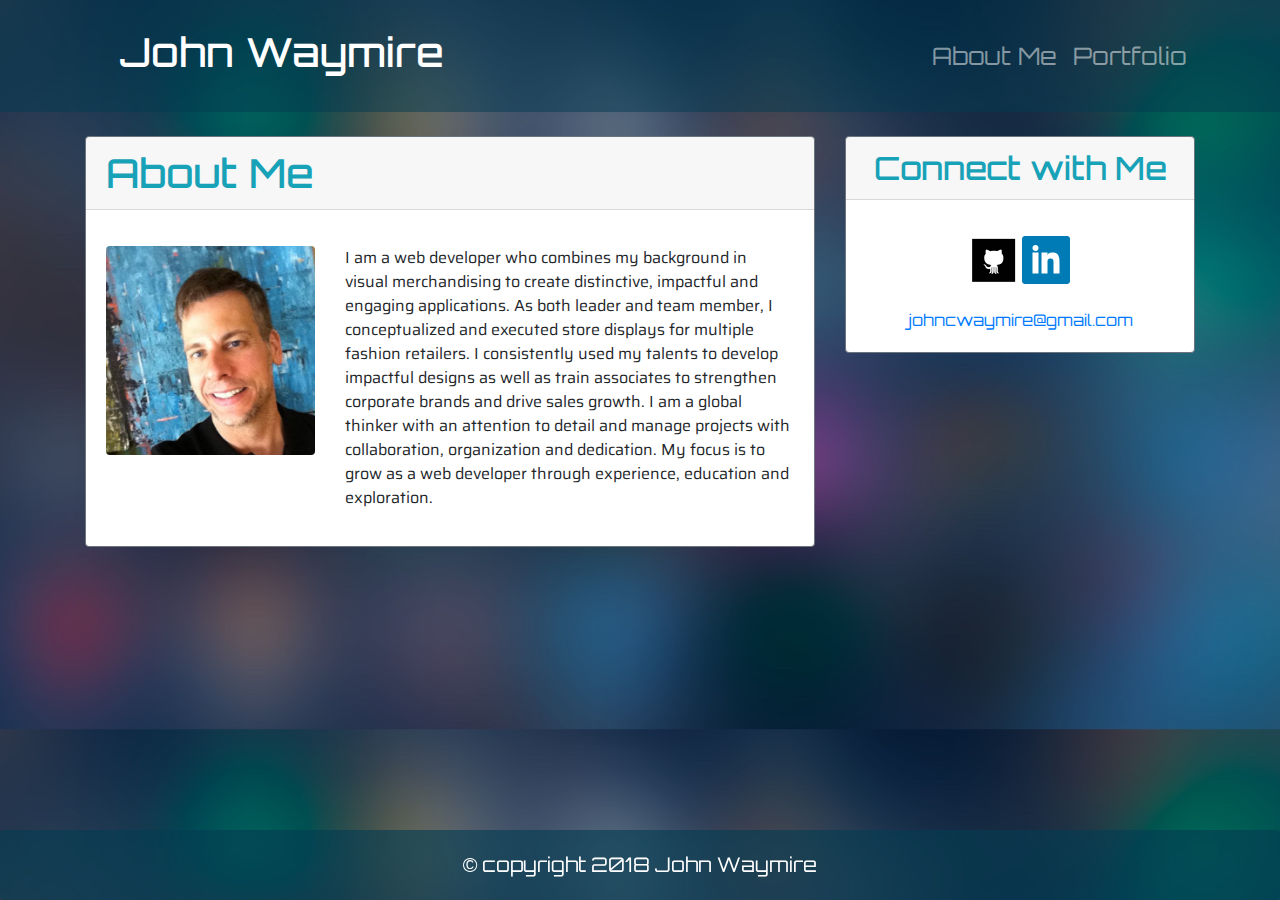
<file: index.html>
<!DOCTYPE html>
<html lang="en">

<head>
    <meta charset="UTF-8">
    <meta name="viewport" content="width=device-width, initial-scale=1.0">
    <meta http-equiv="X-UA-Compatible" content="ie=edge">
    <title>John C Waymire</title>
    <link rel="stylesheet" href="https://maxcdn.bootstrapcdn.com/bootstrap/4.0.0/css/bootstrap.min.css" />
    <link href="https://fonts.googleapis.com/css?family=Fredoka+One|Titan+One|Orbitron|Saira|Shrikhand" rel="stylesheet">
    <link rel="stylesheet" type="text/css" media="screen" href="assets/css/custom.css" />
</head>

<body>

    <nav class="navbar navbar-expand-lg navbar-dark" id="nav-bg">
        <div class="container">
            <div class="col-md-6">
                <h1 class="card-body rounded text-white" id="name">John Waymire</h1>
            </div>
            <button class="navbar-toggler" type="button" data-toggle="collapse" data-target="#navbarNavAltMarkup" aria-controls="navbarNavAltMarkup"
                aria-expanded="false" aria-label="Toggle navigation">
                <span class="navbar-toggler-icon"></span>
            </button>
            <div class="collapse navbar-collapse justify-content-end" id="navbarNavAltMarkup">
                <div class="navbar-nav">
                    <a class="nav-item nav-link" href="index.html">About Me</a>
                    <a class="nav-item nav-link" href="portfolio.html">Portfolio</a>
                    <!-- <a class="nav-item nav-link" href="contact.html">Contact</a> -->
                </div>
            </div>
        </div>
    </nav>
    <br>

    <div class="container">

        <div class="row">
            <div class="col-md-8">
                <div class="card border-secondary">
                    <h1 class="card-header text-info mb-3">About Me</h1>
                    <div class="card-body">
                        <div class="row">
                            <div class="col-md-4">
                                <img src="assets/images/profile-painting.JPG" class="img-fluid rounded float-left" alt="Responsive image" />
                            </div>
                            <div class="col-md-8">
                                <p>
                                    I am a web developer who combines my background in visual merchandising to create distinctive, impactful and engaging applications. As both leader and team member, I conceptualized and executed store displays for multiple fashion retailers. I consistently used my talents to develop impactful designs as well as train associates to strengthen corporate brands and drive sales growth. I am a global thinker with an attention to detail and manage projects with collaboration, organization and dedication. My focus is to grow as a web developer through experience, education and exploration. 
                                </p>
                            </div>
                        </div>

                    </div>
                </div>
            </div>
            <div class="col-md-4">
                <div class="card text-center border-secondary">
                    <h2 class="card-header text-info mb-3">Connect with Me</h2>
                    <div class="card-body">
                        <a class="links" href="https://github.com/gormenghastly" target="_blank">
                            <img src="assets/images/github48x48.png" alt="Github">
                        </a>
                        <a class="links" href="https://www.linkedin.com/in/johncwaymire/" target="_blank">
                            <img src="assets/images/linkedin48x48.png" alt="Linkedin">
                        </a>
                        <!-- <a class="links" href="https://stackoverflow.com/users/9107714/gormenghastly" target="_blank">
                            <img src="assets/images/stackoverflow48x48.png" alt="Stackoverflow">
                        </a> -->
                        <br>
                        <br>
                        <a href="mailto:johncwaymire@gmail.com">johncwaymire@gmail.com</a>
                    </div>
                </div>
            </div>
        </div>
    </div>
    <br>
    <div class="card fixed-bottom text-center text-white" id="footer">

        <footer class="card-body">&copy; copyright 2018 John Waymire</footer>
    </div>

    <script src="https://code.jquery.com/jquery-3.2.1.slim.min.js"></script>
    <script src="https://cdnjs.cloudflare.com/ajax/libs/popper.js/1.12.9/umd/popper.min.js"></script>
    <script src="https://maxcdn.bootstrapcdn.com/bootstrap/4.0.0/js/bootstrap.min.js"></script>

</body>

</html>
</file>
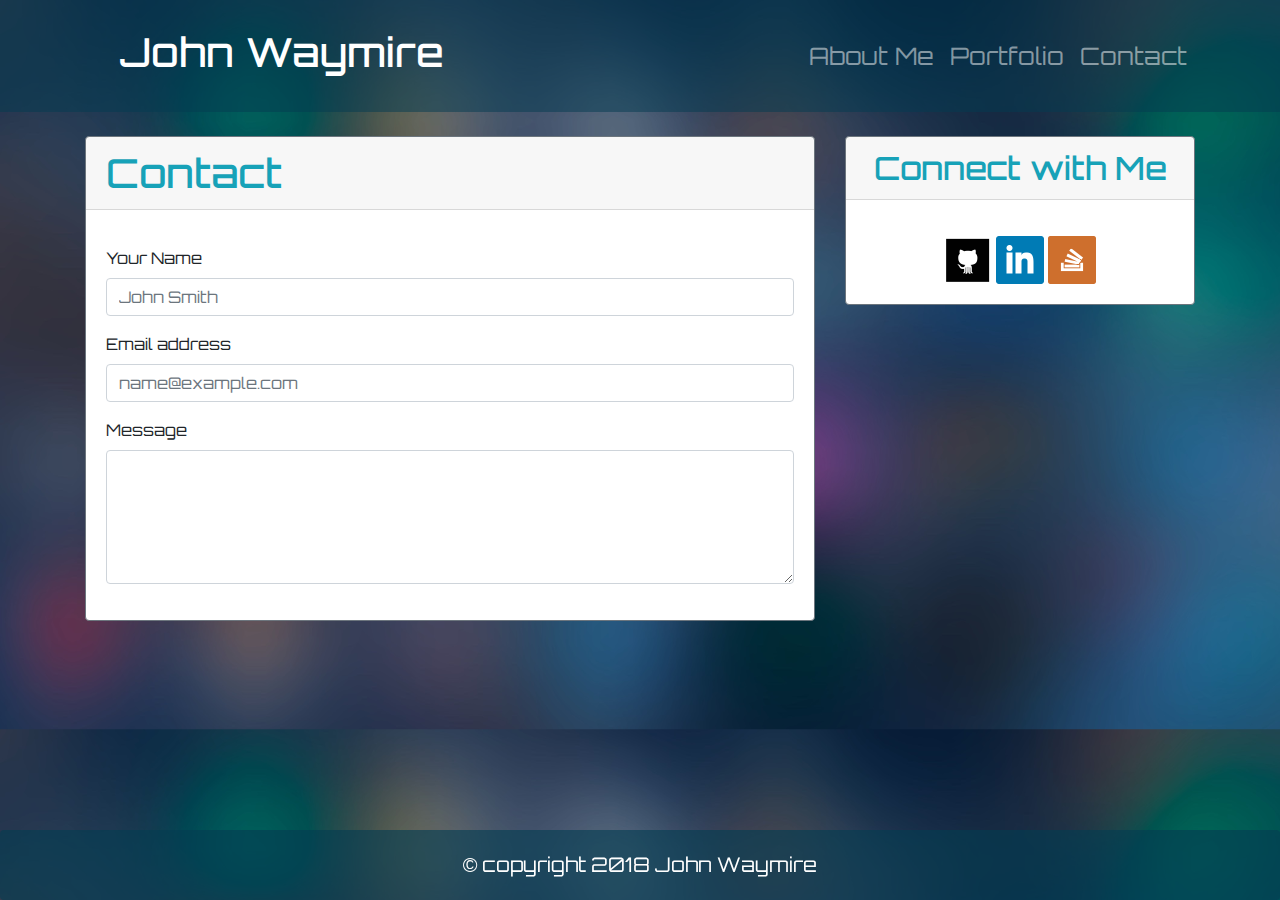
<file: contact.html>
<!DOCTYPE html>
<html lang="en">

<head>
    <meta charset="UTF-8">
    <meta name="viewport" content="width=device-width, initial-scale=1.0">
    <meta http-equiv="X-UA-Compatible" content="ie=edge">
    <title>Bootstrap-Portfolio</title>
    <link rel="stylesheet" href="https://maxcdn.bootstrapcdn.com/bootstrap/4.0.0/css/bootstrap.min.css" />
    <link href="https://fonts.googleapis.com/css?family=Fredoka+One|Titan+One|Orbitron|Saira" rel="stylesheet">
    <link rel="stylesheet" type="text/css" media="screen" href="assets/css/custom.css" />
</head>

<body>

    <nav class="navbar navbar-expand-lg navbar-dark" id="nav-bg">
        <div class="container">
            <div class="col-md-6">
                <h1 class="card-body rounded text-white" id="name">John Waymire</h1>
            </div>
            <button class="navbar-toggler" type="button" data-toggle="collapse" data-target="#navbarNavAltMarkup" aria-controls="navbarNavAltMarkup"
                aria-expanded="false" aria-label="Toggle navigation">
                <span class="navbar-toggler-icon"></span>
            </button>
            <div class="collapse navbar-collapse justify-content-end" id="navbarNavAltMarkup">
                <div class="navbar-nav">
                    <a class="nav-item nav-link" href="index.html">About Me</a>
                    <a class="nav-item nav-link" href="portfolio.html">Portfolio</a>
                    <a class="nav-item nav-link" href="contact.html">Contact</a>
                </div>
            </div>
        </div>
    </nav>
    <br>

    <div class="container">

        <div class="row">
            <div class="col-sm-12 col-md-8">
                <div class="card border-secondary">
                    <h1 class="card-header text-info mb-3">Contact</h1>
                    <div class="card-body">
                        <form>
                            <div class="form-group">
                                <label for="formGroupExampleInput">Your Name</label>
                                <input type="text" class="form-control" id="formGroupExampleInput" placeholder="John Smith">
                            </div>
                            <div class="form-group">
                                <label for="exampleFormControlInput1">Email address</label>
                                <input type="email" class="form-control" id="exampleFormControlInput1" placeholder="name@example.com">
                            </div>
                            <div class="form-group">
                                <label for="exampleFormControlTextarea1">Message</label>
                                <textarea class="form-control" id="exampleFormControlTextarea1" rows="5"></textarea>
                            </div>
                        </form>
                    </div>
                </div>
            </div>
            <div class="col-sm-12 col-md-4">
                <div class="card text-center border-secondary">
                    <h2 class="card-header text-info mb-3">Connect with Me</h2>
                    <div class="card-body">
                        <a class="links" href="https://github.com/gormenghastly" target="_blank">
                            <img src="assets/images/github48x48.png" alt="Github">
                        </a>
                        <a class="links" href="https://www.linkedin.com/in/john-waymire-40981a14a/" target="_blank">
                            <img src="assets/images/linkedin48x48.png" alt="Linkedin">
                        </a>
                        <a class="links" href="https://stackoverflow.com/users/9107714/gormenghastly" target="_blank">
                            <img src="assets/images/stackoverflow48x48.png" alt="Stackoverflow">
                        </a>
                    </div>
                </div>
            </div>
        </div>
    </div>
    <br>
    <div class="card fixed-bottom text-center text-white" id="footer">

        <footer class="card-body">&copy; copyright 2018 John Waymire</footer>
    </div>

    <script src="https://code.jquery.com/jquery-3.2.1.slim.min.js"></script>
    <script src="https://cdnjs.cloudflare.com/ajax/libs/popper.js/1.12.9/umd/popper.min.js"></script>
    <script src="https://maxcdn.bootstrapcdn.com/bootstrap/4.0.0/js/bootstrap.min.js"></script>

</body>

</html>
</file>
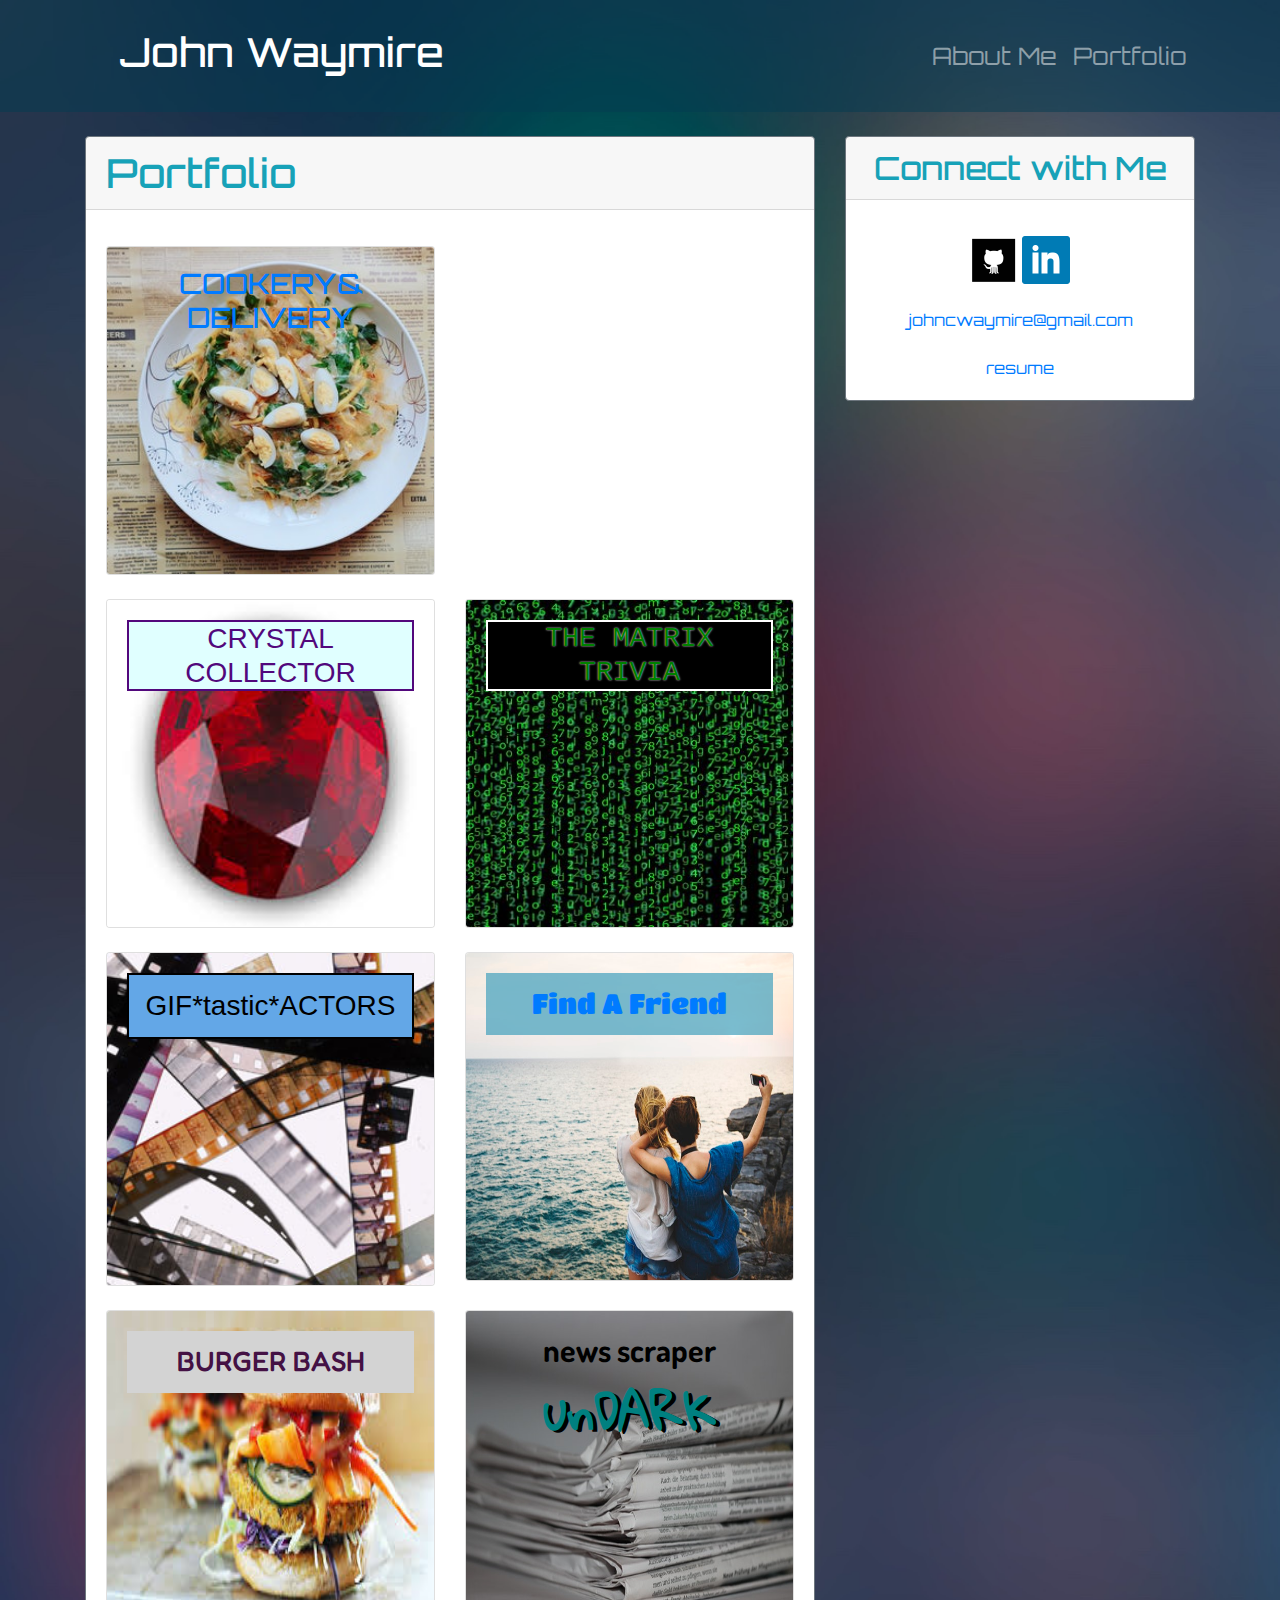
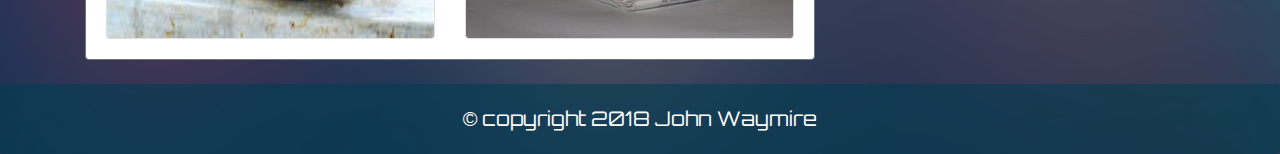
<file: portfolio.html>
<!DOCTYPE html>
<html lang="en">

<head>
    <meta charset="UTF-8">
    <meta name="viewport" content="width=device-width, initial-scale=1.0">
    <meta http-equiv="X-UA-Compatible" content="ie=edge">
    <title>John Waymire</title>
    <link rel="stylesheet" href="https://maxcdn.bootstrapcdn.com/bootstrap/4.0.0/css/bootstrap.min.css" />
    <link href="https://fonts.googleapis.com/css?family=Fredoka+One|Titan+One|Orbitron|Saira|Dosis|Gloria+Hallelujah|Shrikhand"
        rel="stylesheet">
    <link rel="stylesheet" type="text/css" media="screen" href="assets/css/custom.css" />
</head>

<body>

    <nav class="navbar navbar-expand-lg navbar-dark" id="nav-bg">
        <div class="container">
            <div class=" col-sm-12 col-md-6">
                <h1 class="card-body rounded text-white" id="name">John Waymire</h1>
            </div>
            <button class="navbar-toggler" type="button" data-toggle="collapse" data-target="#navbarNavAltMarkup" aria-controls="navbarNavAltMarkup"
                aria-expanded="false" aria-label="Toggle navigation">
                <span class="navbar-toggler-icon"></span>
            </button>
            <div class="collapse navbar-collapse justify-content-end" id="navbarNavAltMarkup">
                <div class="navbar-nav">
                    <a class="nav-item nav-link" href="index.html">About Me</a>
                    <a class="nav-item nav-link" href="portfolio.html">Portfolio</a>
                    <!-- <a class="nav-item nav-link" href="contact.html">Contact</a> -->
                </div>
            </div>
        </div>
    </nav>
    <br>

    <div class="container">

        <div class="row">
            <div class="col-md-8">
                <div class="card border-secondary">
                    <h1 class="card-header text-info mb-3">Portfolio</h1>
                    <div class="card-body">
                        <div class="row">
                            <div class="col-md-6">
                                <div class="card text-center">
                                    <img class="card-img" src="assets/images/cookery.jpeg" class="img-fluid rounded" alt="Responsive image">
                                    <div class="card-img-overlay">
                                        <a href=" https://gormenghastly.github.io/Cookery-Delivery/" target="_blank">
                                            <h3 class="card-title" id="cookery">COOKERY&
                                                <br>DELIVERY</h3>
                                        </a>
                                    </div>
                                </div>
                            </div>
                        </div>
                        <br>
                        <div class="row">
                            <div class="col-md-6">
                                <div class="card text-center">
                                    <img class="card-img" src="assets/images/ruby.jpg" class="img-fluid rounded" alt="Responsive image">
                                    <div class="card-img-overlay">
                                        <a href="https://gormenghastly.github.io/Crystal-Collector" target="_blank">
                                            <h3 class="card-title" id="crystal">CRYSTAL COLLECTOR</h3>
                                        </a>
                                    </div>
                                </div>
                            </div>
                            <div class="col-md-6">
                                <div class="card text-center">
                                    <img class="card-img" src="assets/images/matrix.jpg" class="img-fluid rounded" alt="Responsive image">
                                    <div class="card-img-overlay">
                                        <a href="https://gormenghastly.github.io/TriviaGame" target="_blank">
                                            <h3 class="card-title" id="trivia">THE MATRIX TRIVIA</h3>
                                        </a>
                                    </div>
                                </div>
                            </div>
                        </div>
                        <br>
                        <div class="row">
                            <div class="col-md-6">
                                <div class="card text-center">
                                    <img class="card-img" src="assets/images/film2.jpg" class="img-fluid rounded" alt="Responsive image">
                                    <div class="card-img-overlay">
                                        <a href="https://gormenghastly.github.io/GifTastic" target="_blank">
                                            <h3 class="card-title" id="giftastic">GIF*tastic*ACTORS</h3>
                                        </a>
                                    </div>
                                </div>
                            </div>
                            <div class="col-md-6">
                                <div class="card text-center">
                                    <img class="card-img" id="friends-pic" src="assets/images/find-a-friend.jpeg" class="img-fluid rounded" alt="Responsive image">
                                    <div class="card-img-overlay">
                                        <a href="http://jw-find-a-friend.herokuapp.com" target="_blank">
                                            <h3 class="card-title" id="friends">Find A Friend</h3>
                                        </a>
                                    </div>
                                </div>

                            </div>
                        </div>
                        <br>
                        <div class="row">
                            <div class="col-md-6">
                                <div class="card text-center">
                                    <img class="card-img" id="burger-pic" src="assets/images/veg-burg.jpg" class="img-fluid rounded" alt="Responsive image">
                                    <div class="card-img-overlay">
                                        <a href="https://jw-burger-bash.herokuapp.com/" target="_blank">
                                            <h3 class="card-title" id="burger">BURGER BASH</h3>
                                        </a>
                                    </div>
                                </div>
                            </div>

                            <div class="col-md-6">
                                <div class="card text-center">
                                    <img class="card-img" id="news-pic" src="assets/images/news-scraper.jpeg" class="img-fluid rounded" alt="Responsive image">
                                    <div class="card-img-overlay">
                                        <h3 class="card-title" id="news">news scraper</h3>
                                        <h3 class="card-title" id="undark">unDARK</h3>
                                    </div>
                                </div>
                            </div>
                        </div>
                    </div>
                </div>
            </div>
            <div class="col-md-4">
                <div class="card text-center border-secondary">
                    <h2 class="card-header text-info mb-3">Connect with Me</h2>
                    <div class="card-body">
                        <a class="links" href="https://github.com/gormenghastly" target="_blank">
                            <img src="assets/images/github48x48.png" alt="Github">
                        </a>
                        <a class="links" href="https://www.linkedin.com/in/johncwaymire/" target="_blank">
                            <img src="assets/images/linkedin48x48.png" alt="Linkedin">
                        </a>
                        <!-- <a class="links" href="https://stackoverflow.com/users/9107714/gormenghastly" target="_blank">
                            <img src="assets/images/stackoverflow48x48.png" alt="Stackoverflow">
                        </a> -->
                        <br>
                        <br>
                        <a href="mailto:johncwaymire@gmail.com">johncwaymire@gmail.com</a>
                        <br>
                        <br>
                        <a href="https://zety.com/mycv/johnwaymire" target="_blank">resume</a>
                    </div>
                </div>
            </div>
        </div>
    </div>

    <br>
    <div class="card text-center text-white" id="footer">

        <footer class="card-body">&copy; copyright 2018 John Waymire</footer>

    </div>

    <script src="https://code.jquery.com/jquery-3.2.1.slim.min.js"></script>
    <script src="https://cdnjs.cloudflare.com/ajax/libs/popper.js/1.12.9/umd/popper.min.js"></script>
    <script src="https://maxcdn.bootstrapcdn.com/bootstrap/4.0.0/js/bootstrap.min.js"></script>

</body>

</html>
</file>
<file: assets/css/custom.css>
body {
    background: url("../images/card-background.jpg");
    background-size: cover;
    height: 100%;
    font-family: Orbitron, sans-serif;
}
#name {
    font-family: Orbitron, sans-serif;
}
#nav-bg {
    background: rgba(3, 60, 82, 0.507);
}
.navbar-nav {
    color: white;
}
.nav-item {
    font-size: 1.5em;   
}
p {
    font-family: Saira, sans-serif;
}
#footer{
    background: rgba(3, 60, 82, 0.61); 
    font-size: 1.25em;
    margin-bottom: 0;
    border: none;
}
#crystal {
    font-family: 'Lucida Sans', 'Lucida Sans Regular', 'Lucida Grande', 'Lucida Sans Unicode', Geneva, Verdana, sans-serif ;
    color:  rgb(82, 8, 124);
    background: rgb(224, 255, 255);
    border: rgb(82, 8, 124) solid 2px;
    
}
#trivia {
    font-family: 'Courier New', Courier, monospace;
    color:  green;
    background: black;
    border: white solid 2px;
    text-shadow: 0 0 2px white;
}
#giftastic {
    color: black;
    background: rgb(99, 167, 231);
    border: black solid 2px;
    padding: 0.5em;
    font-family: 'Helvetica Neue', Helvetica, Arial, sans-serif;
}
#friends-pic {
    height: 326.99px;
}
#friends {
    background-color: rgba(67, 160, 189, 0.705);
    font-family: 'Titan One', cursive;
    padding: 0.5em;
}
#burger-pic {
    background: contain;
    height: 326.99px;
}
#burger {
    background: lightgray;
    color: rgb(68, 17, 68);
    font-family: 'Fredoka One', cursive;
    padding: 0.5em;
}
#news-pic {
    height: 326.99px;
}
#news {
    font-family: 'Dosis', sans-serif;
    color: black;
    font-size: 2em;
    font-weight: bold;
}
#undark {
    font-family: 'Gloria Hallelujah', cursive;
    font-size: 3em;
    color: teal;
    font-weight: bold;
    text-shadow: 4px 2px black;
}
</file>
